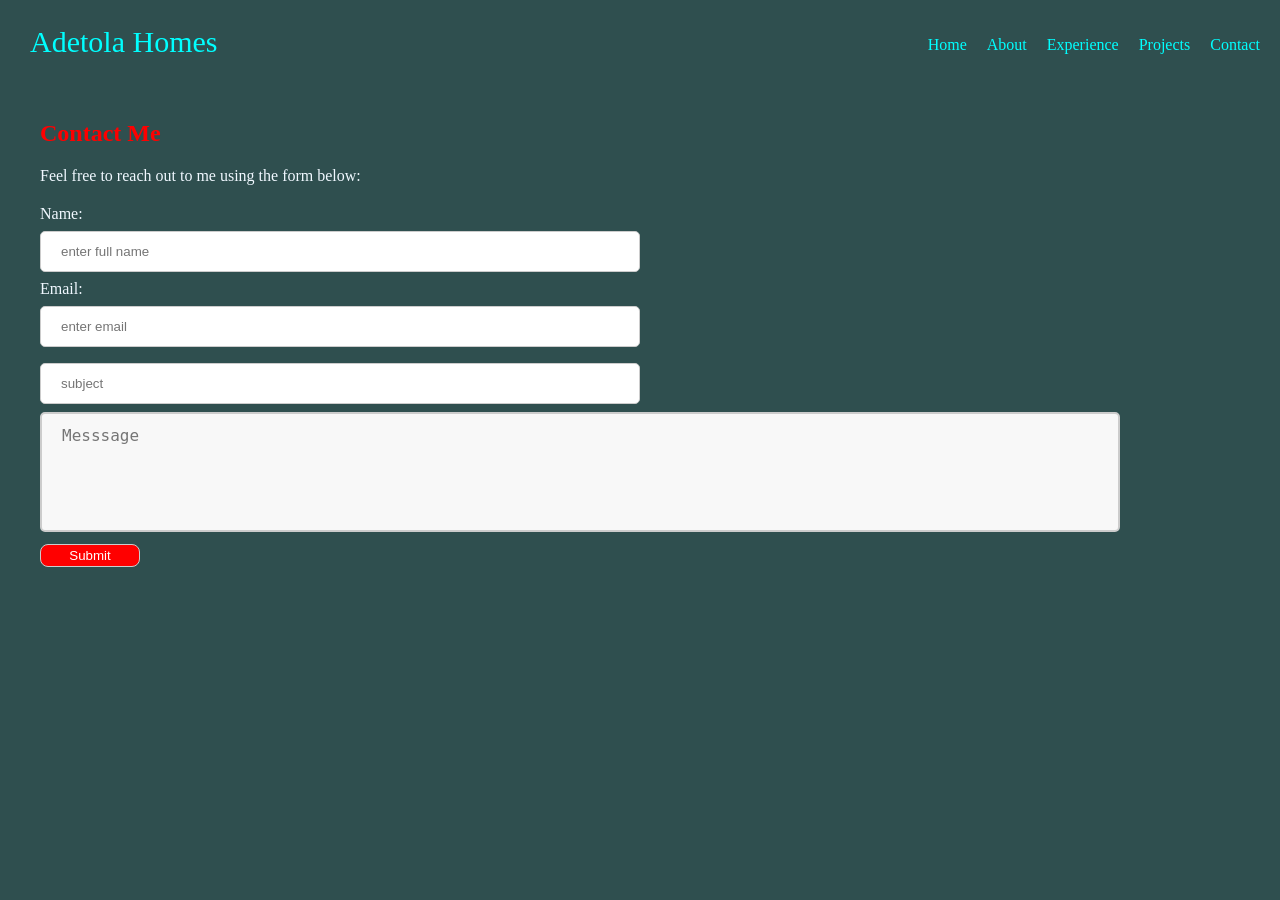
<file: contact.html>
<!DOCTYPE html>
<html lang="en">

<head>
    <meta charset="UTF-8">
    <style>
        body {
            margin: 0%;
            background-color: darkslategray;
            color: aliceblue;
        }

        nav {
            width: 100%;
            height: 80px;
            background-color: darkslategrey;
            display: flex;

        }

        .nav-cont {
            width: 100%;
            display: flex;
            justify-content: space-between;
        }

        nav ul {
            display: flex;
        }

        nav ul li {
            list-style: none;
            margin-top: 20px;
        }

        .storename{
            color: aqua;
            margin-top: 25px;
            margin-left: 30px;
            font-size: 30px;
            font-family: algerian;
            cursor:-webkit-grab;

        }
        nav ul li a{
            text-decoration:none;
            color: aqua;
            margin-right: 20px;
        
        }
        nav ul li a:hover{
            /* background-color: blue; */
            color: white;
            text-decoration: underline;
            border-radius: 8px;
            transition: 0.3s;
            padding: 2px;
        }
       h2 {
            font-family: algerian;
            color: red;
        }

        section,
        footer {
            margin: 40px;
        }

        form {
            margin-top: 20px;

        }

        footer {
            display: flex;
        }

        footer a img {
            border-radius: 50%;
        }

        footer a {
            width: 30px;
            height: 30px;
            background: transparent;
            border-radius: 50%;
            margin-right: 18px;
            text-align: center;
            line-height: 40px;
            outline: 3px solid red;

        }

        textarea {
            width: 90%;
            height: 120px;
            padding: 12px 20px;
            box-sizing: border-box;
            border: 2px solid #ccc;
            border-radius: 5px;
            background-color: #f8f8f8;
            font-size: 16px;
            resize: none;
        }

        input {
            width: 50%;
            border-radius: 5px;
            padding: 12px 20px;
            margin: 8px 0;
            display: inline-block;
            border: 1px solid #ccc;
            box-sizing: border-box;
        }

       .submit {
            background-color: red;
            color: white;
            padding: 3px;
            border-radius: 8px;
            width: 100px;
        }

        .submit:hover {
            background-color: rgb(154, 44, 44);
            color: #000;
            cursor: pointer;
        }

        button:active {
            background-color: rgb(182, 140, 62);
            color: blue;
            /* transform: translateY(4px); */
            /* color: aliceblue; */
        }

        textarea:focus,
        input:focus {
            background-color: #ccc;
        }
    </style>
    <title>Contact</title>
</head>

<body>
    <nav>
        <div class="nav-cont">
            <div class="storename">Adetola Homes</div>
            <ul>
                <li><a href="C:\Users\User\Desktop\My Project\My-Portfolio\home.html">Home</a></li>
                <li><a href="C:\Users\User\Desktop\My Project\My-Portfolio\about.html">About</a></li>
                <li><a href="C:\Users\User\Desktop\My Project\My-Portfolio\experience.html">Experience</a></li>
                <li><a href="C:\Users\User\Desktop\My Project\My-Portfolio\project.html">Projects</a></li>
                <li><a href="C:\Users\User\Desktop\My Project\My-Portfolio\contact.html">Contact</a></li>
            </ul>
        </div>
    </nav>
    <section>
        <h2>Contact Me</h2>
        <p>Feel free to reach out to me using the form below:</p>
        <form>
            <div>
                <label for="name">Name:</label><br>
                <input type="text" id="name" placeholder="enter full name" value="" >
            </div>
            <div>
                <label for="Email">Email:</label><br>
                <input type="email" placeholder="enter email" id="Email" value="">
                <input type="text" placeholder="subject" id="subject" value="">
            </div>
            <div>
                <!-- <label for="message">Message:</label> -->
                <textarea id="message" placeholder="Messsage"></textarea>
            </div> 
            
           <input type="submit" class="submit">
        </form>

    </section>
</body>

</html>
</file>
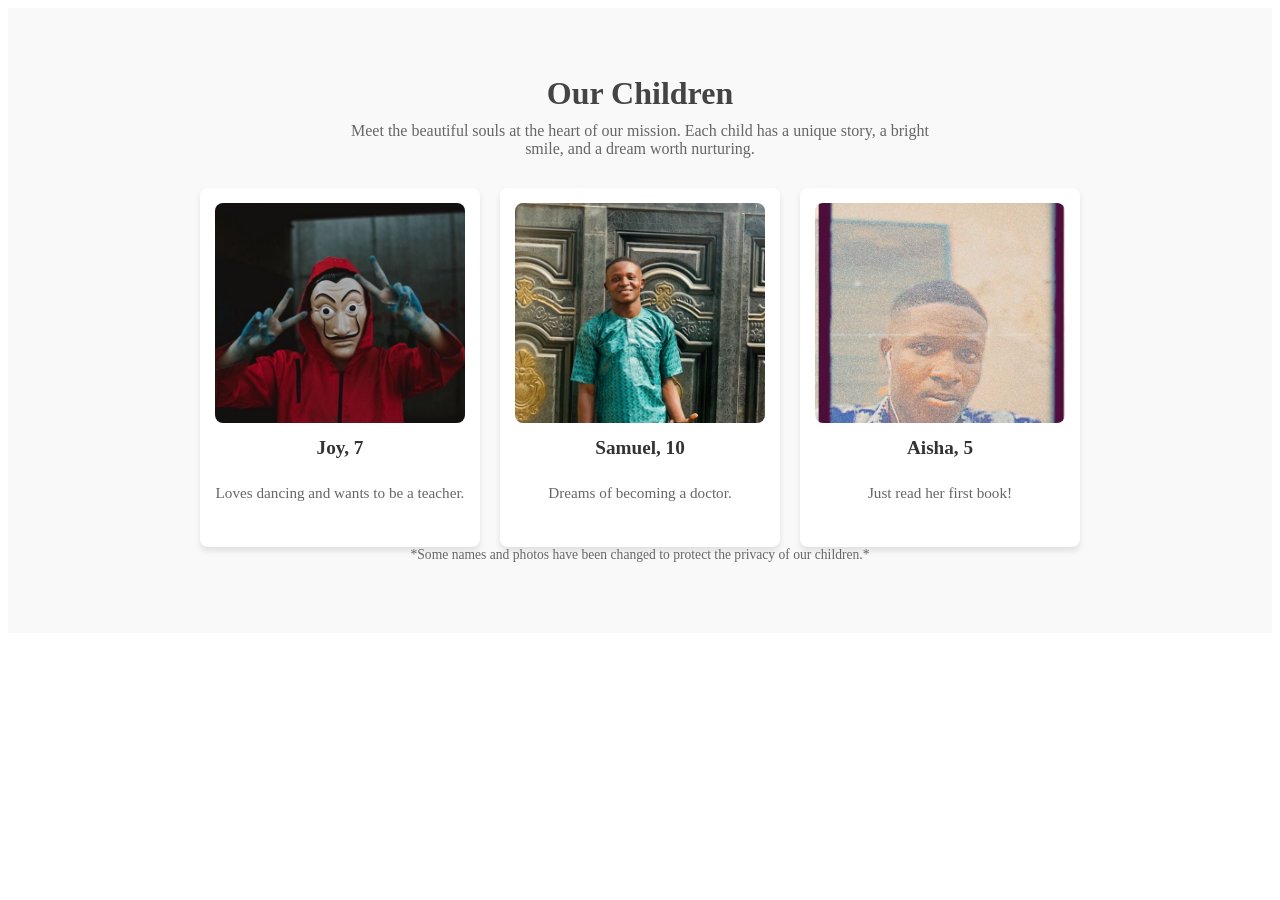
<file: ourchildren.html>
<!DOCTYPE html>
<html lang="en">
<head>
    <title>Document</title>
    <style>
        #our-children {
  text-align: center;
  padding: 40px 20px;
  background-color: #f9f9f9;
}

#our-children h2 {
  font-size: 2em;
  color: #444;
  margin-bottom: 10px;
}

#our-children p {
  max-width: 600px;
  margin: 0 auto 30px;
  color: #666;
}

.children-gallery {
  display: flex;
  flex-wrap: wrap;
  gap: 20px;
  justify-content: center;
}

.child-card {
  width: 250px;
  background-color: white;
  border-radius: 8px;
  box-shadow: 0 4px 6px rgba(0,0,0,0.1);
  overflow: hidden;
  text-align: center;
  padding: 15px;
}

.child-card img {
  width: 100%;
  height: 220px;
  object-fit: cover;
  border-radius: 8px;
}

.child-card h4 {
  margin-top: 10px;
  font-size: 1.2em;
  color: #333;
}

.child-card p {
  font-size: 0.95em;
  color: #666;
}

.privacy-note {
  font-size: 0.85em;
  color: #888;
  margin-top: 20px;
}

 
  
    </style>
</head>
<body>
  
<section id="our-children">
  <h2>Our Children</h2>
  <p>
    Meet the beautiful souls at the heart of our mission. Each child has a unique story,
    a bright smile, and a dream worth nurturing.
  </p>

  <div class="children-gallery">
    <div class="child-card">
      <img src="images/img (4).JPG" alt="Joy - Age 7">
      <h4>Joy, 7</h4>
      <p>Loves dancing and wants to be a teacher.</p>
    </div>
    <div class="child-card">
      <img src="images/img (2).jpg" alt="Samuel - Age 10">
      <h4>Samuel, 10</h4>
      <p>Dreams of becoming a doctor.</p>
    </div>
    <div class="child-card">
      <img src="images/img (1).jpg" alt="Aisha - Age 5">
      <h4>Aisha, 5</h4>
      <p>Just read her first book!</p>
    </div>
    <!-- Add more children here -->
  </div>

  <p class="privacy-note">
    *Some names and photos have been changed to protect the privacy of our children.*
  </p>
</section>


</body>
</html>
</file>
